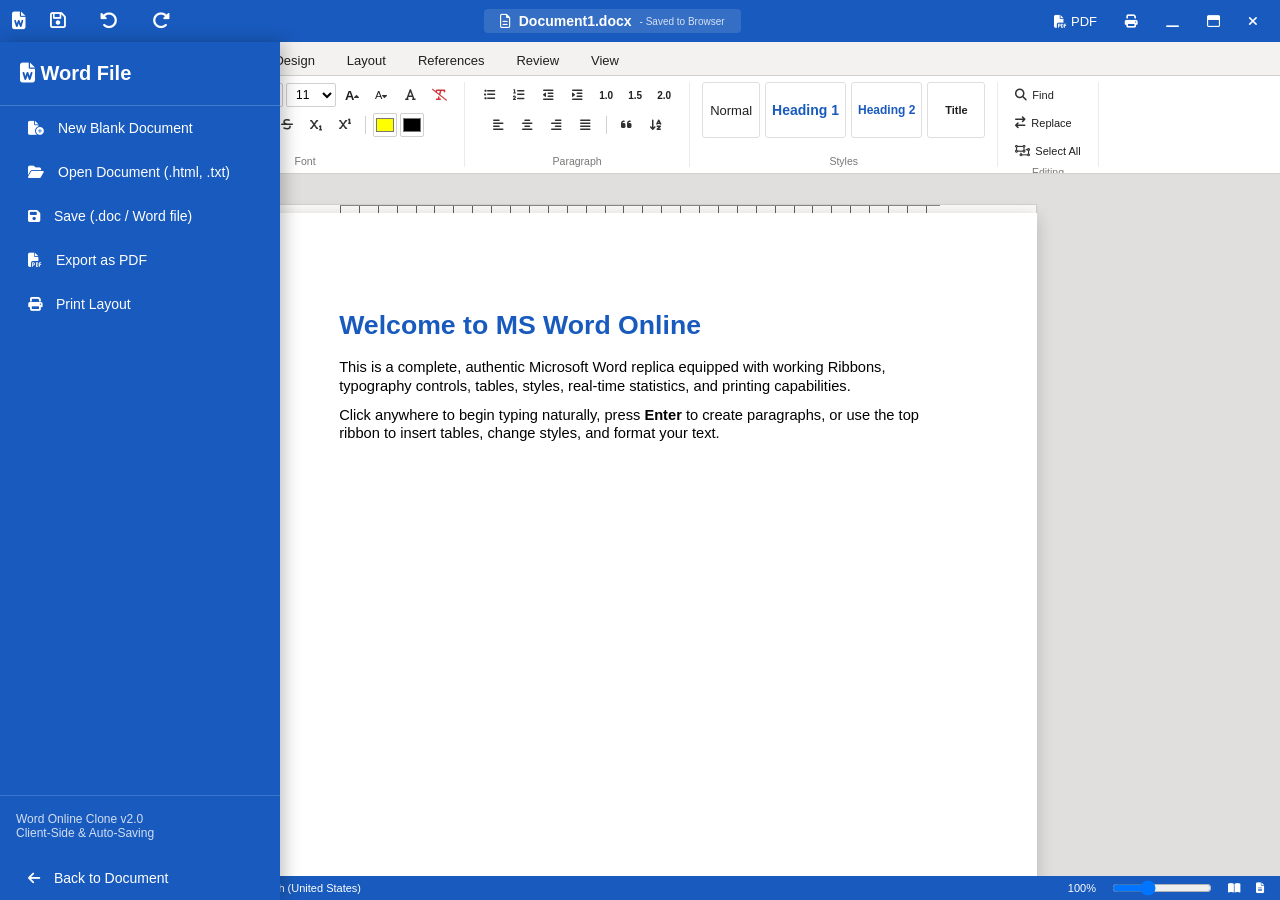
<file: base_1236.html>
<!DOCTYPE html>
<html lang="en">
<head>
  <meta charset="UTF-8">
  <meta name="viewport" content="width=device-width, initial-scale=1.0">
  <title>Document1 - Word</title>
  <link href="https://cdnjs.cloudflare.com/ajax/libs/font-awesome/6.4.0/css/all.min.css" rel="stylesheet">
  <style>
    :root {
      --primary: #185abd;
      --primary-dark: #103f8a;
      --bg-ribbon: #f3f2f1;
      --bg-workspace: #e1dfdd;
      --text-main: #201f1e;
      --border: #d2d0ce;
      --hover: #e1dfdd;
      --active: #cde6f7;
      --active-border: #92c0e0;
    }

    * { box-sizing: border-box; margin: 0; padding: 0; }
    body {
      font-family: 'Segoe UI', -apple-system, BlinkMacSystemFont, Roboto, Helvetica, Arial, sans-serif;
      color: var(--text-main);
      height: 100vh;
      display: flex;
      flex-direction: column;
      overflow: hidden;
      background: var(--bg-workspace);
    }

    /* Top Title Bar */
    .title-bar {
      background-color: var(--primary);
      color: white;
      height: 42px;
      display: flex;
      align-items: center;
      justify-content: space-between;
      padding: 0 12px;
      font-size: 13px;
      user-select: none;
    }
    .title-left { display: flex; align-items: center; gap: 14px; }
    .title-left i { font-size: 18px; }
    .title-center {
      display: flex;
      align-items: center;
      gap: 8px;
      font-weight: 600;
      font-size: 14px;
      background: rgba(255,255,255,0.12);
      padding: 4px 16px;
      border-radius: 4px;
    }
    .title-right { display: flex; gap: 8px; }
    .title-btn {
      background: transparent;
      border: none;
      color: white;
      cursor: pointer;
      padding: 6px 10px;
      border-radius: 4px;
      font-size: 13px;
    }
    .title-btn:hover { background: var(--primary-dark); }

    /* Ribbon Tabs */
    .ribbon-container {
      background-color: var(--bg-ribbon);
      border-bottom: 1px solid var(--border);
      display: flex;
      flex-direction: column;
      box-shadow: 0 2px 4px rgba(0,0,0,0.06);
      user-select: none;
    }
    .ribbon-tabs {
      display: flex;
      list-style: none;
      padding-left: 10px;
      padding-top: 4px;
      gap: 2px;
    }
    .ribbon-tab {
      padding: 6px 14px;
      cursor: pointer;
      color: var(--text-main);
      font-size: 13px;
      border: 1px solid transparent;
      border-bottom: none;
      border-radius: 4px 4px 0 0;
      transition: all 0.1s ease;
    }
    .ribbon-tab.active {
      background-color: #fff;
      border-color: var(--border);
      color: var(--primary);
      font-weight: 600;
      border-bottom: 2px solid #fff;
      margin-bottom: -1px;
      z-index: 2;
    }
    .ribbon-tab:hover:not(.active) { background-color: var(--hover); }

    /* Ribbon Toolbar */
    .ribbon-toolbar {
      background-color: #ffffff;
      height: 98px;
      display: flex;
      align-items: center;
      padding: 6px 12px;
      gap: 12px;
      border-top: 1px solid var(--border);
      overflow-x: auto;
      overflow-y: hidden;
    }
    .ribbon-group {
      display: flex;
      flex-direction: column;
      align-items: center;
      border-right: 1px solid #edebe9;
      padding-right: 12px;
      height: 100%;
      justify-content: space-between;
      position: relative;
    }
    .ribbon-group-label {
      font-size: 10.5px;
      color: #797775;
      margin-top: auto;
      padding-top: 2px;
    }
    .ribbon-row {
      display: flex;
      align-items: center;
      gap: 3px;
      margin-bottom: 4px;
    }

    /* Toolbar Buttons */
    .toolbar-btn {
      background: transparent;
      border: 1px solid transparent;
      padding: 4px 6px;
      border-radius: 3px;
      cursor: pointer;
      color: var(--text-main);
      display: flex;
      flex-direction: column;
      align-items: center;
      justify-content: center;
      min-width: 36px;
      height: 54px;
      font-size: 11px;
    }
    .toolbar-btn.small {
      height: 26px;
      min-width: 26px;
      flex-direction: row;
      padding: 2px 4px;
    }
    .toolbar-btn i { font-size: 15px; margin-bottom: 3px; color: #323130; }
    .toolbar-btn.small i { margin-bottom: 0; font-size: 12px; }
    .toolbar-btn:hover { background-color: var(--hover); }
    .toolbar-btn.active {
      background-color: var(--active);
      border-color: var(--active-border);
      color: var(--primary-dark);
    }
    .toolbar-btn.active i { color: var(--primary-dark); }

    .toolbar-select {
      padding: 3px 5px;
      border: 1px solid var(--border);
      border-radius: 2px;
      outline: none;
      font-family: inherit;
      font-size: 12px;
      background: white;
      height: 24px;
    }
    .toolbar-color {
      width: 24px;
      height: 24px;
      padding: 0;
      border: 1px solid var(--border);
      cursor: pointer;
      border-radius: 2px;
      background: transparent;
    }

    /* Workspace */
    .workspace {
      flex: 1;
      overflow: auto;
      padding: 30px;
      display: flex;
      flex-direction: column;
      align-items: center;
      background: var(--bg-workspace);
    }

    /* Rulers (Horizontal & Vertical) */
    .ruler-container {
      width: 21cm;
      height: 18px;
      background: #faf9f8;
      border: 1px solid #d2d0ce;
      border-bottom: none;
      display: flex;
      align-items: flex-end;
      padding: 0 2.54cm;
      box-shadow: 0 1px 3px rgba(0,0,0,0.05);
      user-select: none;
    }
    .ruler-marks {
      flex: 1;
      height: 8px;
      border-top: 1px solid #8a8886;
      background: repeating-linear-gradient(90deg, #605e5c 0, #605e5c 1px, transparent 1px, transparent 0.5cm);
    }

    /* The Realistic A4 Document Page */
    .page-container {
      display: flex;
      flex-direction: column;
      gap: 24px;
    }
    .page {
      background-color: #ffffff;
      width: 21cm; /* Standard A4 */
      min-height: 29.7cm; /* Standard A4 */
      padding: 2.54cm; /* Standard 1 inch margins */
      box-shadow: 0 4px 16px rgba(0,0,0,0.18);
      outline: none;
      font-family: 'Calibri', 'Segoe UI', Arial, sans-serif;
      font-size: 11pt;
      line-height: 1.25;
      color: #000000;
      cursor: text;
      position: relative;
      box-sizing: border-box;
      transition: all 0.2s ease;
    }

    /* Watermark effect */
    .page.watermark::before {
      content: attr(data-watermark);
      position: absolute;
      top: 40%;
      left: 10%;
      width: 80%;
      font-size: 72pt;
      font-weight: bold;
      color: rgba(200, 200, 200, 0.3);
      text-transform: uppercase;
      transform: rotate(-35deg);
      pointer-events: none;
      text-align: center;
      user-select: none;
    }

    .page p { margin-bottom: 8pt; }
    .page h1 { font-size: 20pt; font-weight: bold; color: #185abd; margin-bottom: 12pt; }
    .page h2 { font-size: 15pt; font-weight: bold; color: #185abd; margin-bottom: 10pt; }
    .page h3 { font-size: 12.5pt; font-weight: bold; color: #201f1e; margin-bottom: 8pt; }
    .page blockquote {
      border-left: 3px solid #185abd;
      padding-left: 14px;
      color: #555;
      font-style: italic;
      margin: 12pt 0;
    }
    .page table {
      width: 100%;
      border-collapse: collapse;
      margin: 12pt 0;
    }
    .page table td, .page table th {
      border: 1px solid #999;
      padding: 8px 10px;
      min-width: 40px;
    }

    /* Backstage Modal Menu */
    .file-drawer {
      display: none;
      position: fixed;
      top: 42px;
      left: 0;
      width: 280px;
      height: calc(100vh - 42px);
      background: #185abd;
      color: white;
      box-shadow: 4px 0 16px rgba(0,0,0,0.25);
      z-index: 1000;
      display: flex;
      flex-direction: column;
    }
    .file-drawer-item {
      padding: 14px 24px;
      cursor: pointer;
      display: flex;
      align-items: center;
      gap: 14px;
      font-size: 14px;
      border-left: 4px solid transparent;
      transition: all 0.15s ease;
    }
    .file-drawer-item:hover {
      background: #103f8a;
      border-left-color: white;
    }

    /* Status Bar */
    .status-bar {
      height: 24px;
      background: var(--primary);
      color: white;
      display: flex;
      align-items: center;
      justify-content: space-between;
      padding: 0 16px;
      font-size: 11px;
      user-select: none;
      z-index: 10;
    }
    .status-left, .status-right { display: flex; align-items: center; gap: 16px; }
    .status-btn {
      background: transparent;
      border: none;
      color: white;
      cursor: pointer;
      font-size: 11px;
    }
    .status-btn:hover { text-decoration: underline; }
  </style>
</head>
<body>

  <!-- Top Title Bar -->
  <header class="title-bar">
    <div class="title-left">
      <i class="fa-solid fa-file-word"></i>
      <button class="title-btn" title="Save (Ctrl+S)" onclick="saveDoc()"><i class="fa-regular fa-floppy-disk"></i></button>
      <button class="title-btn" title="Undo (Ctrl+Z)" onclick="format('undo')"><i class="fa-solid fa-rotate-left"></i></button>
      <button class="title-btn" title="Redo (Ctrl+Y)" onclick="format('redo')"><i class="fa-solid fa-rotate-right"></i></button>
    </div>
    <div class="title-center" id="docTitle">
      <i class="fa-regular fa-file-lines"></i>
      <span contenteditable="true" spellcheck="false" id="docName" onblur="updateDocTitle()">Document1.docx</span>
      <span style="font-size:10px; opacity:0.8; font-weight:normal;">- Saved to Browser</span>
    </div>
    <div class="title-right">
      <button class="title-btn" title="Export as PDF" onclick="exportToPDF()"><i class="fa-solid fa-file-pdf"></i> PDF</button>
      <button class="title-btn" title="Print Document" onclick="window.print()"><i class="fa-solid fa-print"></i></button>
      <button class="title-btn"><i class="fa-solid fa-window-minimize"></i></button>
      <button class="title-btn"><i class="fa-regular fa-window-maximize"></i></button>
      <button class="title-btn"><i class="fa-solid fa-xmark"></i></button>
    </div>
  </header>

  <!-- Ribbon Navigation -->
  <nav class="ribbon-container">
    <ul class="ribbon-tabs">
      <li class="ribbon-tab" style="background:#185abd; color:white; font-weight:bold;" onclick="toggleFileMenu()">File</li>
      <li class="ribbon-tab active" data-tab="home" onclick="switchTab('home')">Home</li>
      <li class="ribbon-tab" data-tab="insert" onclick="switchTab('insert')">Insert</li>
      <li class="ribbon-tab" data-tab="draw" onclick="switchTab('draw')">Draw</li>
      <li class="ribbon-tab" data-tab="design" onclick="switchTab('design')">Design</li>
      <li class="ribbon-tab" data-tab="layout" onclick="switchTab('layout')">Layout</li>
      <li class="ribbon-tab" data-tab="references" onclick="switchTab('references')">References</li>
      <li class="ribbon-tab" data-tab="review" onclick="switchTab('review')">Review</li>
      <li class="ribbon-tab" data-tab="view" onclick="switchTab('view')">View</li>
    </ul>

    <!-- 1. HOME TAB TOOLBAR -->
    <div class="ribbon-toolbar" id="toolbar-home">
      <!-- Clipboard Group -->
      <div class="ribbon-group" style="flex-direction: row; align-items: flex-start; gap: 4px;">
        <button class="toolbar-btn" style="height: 60px;" onclick="format('paste')" onmousedown="event.preventDefault()">
          <i class="fa-solid fa-paste" style="font-size: 22px; color: #d9a05b;"></i>
          <span>Paste</span>
        </button>
        <div style="display: flex; flex-direction: column; gap: 2px;">
          <button class="toolbar-btn small" title="Cut (Ctrl+X)" onclick="format('cut')" onmousedown="event.preventDefault()"><i class="fa-solid fa-scissors"></i></button>
          <button class="toolbar-btn small" title="Copy (Ctrl+C)" onclick="format('copy')" onmousedown="event.preventDefault()"><i class="fa-regular fa-copy"></i></button>
          <button class="toolbar-btn small" title="Format Painter" onclick="copyFormat()" onmousedown="event.preventDefault()"><i class="fa-solid fa-paintbrush" style="color:#d9a05b;"></i></button>
        </div>
        <div class="ribbon-group-label">Clipboard</div>
      </div>

      <!-- Font Group -->
      <div class="ribbon-group">
        <div class="ribbon-row">
          <select class="toolbar-select" id="fontName" style="width: 125px;" onchange="format('fontName', this.value)" onmousedown="event.preventDefault()">
            <option value="Calibri" selected>Calibri</option>
            <option value="Arial">Arial</option>
            <option value="Times New Roman">Times New Roman</option>
            <option value="Courier New">Courier New</option>
            <option value="Georgia">Georgia</option>
            <option value="Verdana">Verdana</option>
            <option value="Comic Sans MS">Comic Sans MS</option>
            <option value="Impact">Impact</option>
          </select>
          <select class="toolbar-select" id="fontSize" style="width: 50px;" onchange="format('fontSize', this.value)" onmousedown="event.preventDefault()">
            <option value="1">8</option>
            <option value="2">10</option>
            <option value="3" selected>11</option>
            <option value="4">14</option>
            <option value="5">18</option>
            <option value="6">24</option>
            <option value="7">36</option>
          </select>
          <button class="toolbar-btn small" title="Grow Font" onclick="changeFontSize(1)" onmousedown="event.preventDefault()"><strong style="font-size:13px;">A<i class="fa-solid fa-caret-up" style="font-size:8px;"></i></strong></button>
          <button class="toolbar-btn small" title="Shrink Font" onclick="changeFontSize(-1)" onmousedown="event.preventDefault()"><span style="font-size:11px;">A<i class="fa-solid fa-caret-down" style="font-size:8px;"></i></span></button>
          <button class="toolbar-btn small" title="Change Case" onclick="toggleCase()" onmousedown="event.preventDefault()"><i class="fa-solid fa-font"></i></button>
          <button class="toolbar-btn small" title="Clear All Formatting" onclick="format('removeFormat')" onmousedown="event.preventDefault()"><i class="fa-solid fa-text-slash" style="color:#d13438;"></i></button>
        </div>
        <div class="ribbon-row">
          <button class="toolbar-btn small" id="btn-bold" title="Bold (Ctrl+B)" onclick="format('bold')" onmousedown="event.preventDefault()"><i class="fa-solid fa-bold"></i></button>
          <button class="toolbar-btn small" id="btn-italic" title="Italic (Ctrl+I)" onclick="format('italic')" onmousedown="event.preventDefault()"><i class="fa-solid fa-italic"></i></button>
          <button class="toolbar-btn small" id="btn-underline" title="Underline (Ctrl+U)" onclick="format('underline')" onmousedown="event.preventDefault()"><i class="fa-solid fa-underline"></i></button>
          <button class="toolbar-btn small" id="btn-strike" title="Strikethrough" onclick="format('strikeThrough')" onmousedown="event.preventDefault()"><i class="fa-solid fa-strikethrough"></i></button>
          <button class="toolbar-btn small" id="btn-sub" title="Subscript" onclick="format('subscript')" onmousedown="event.preventDefault()"><i class="fa-solid fa-subscript"></i></button>
          <button class="toolbar-btn small" id="btn-super" title="Superscript" onclick="format('superscript')" onmousedown="event.preventDefault()"><i class="fa-solid fa-superscript"></i></button>
          <div style="width: 1px; height: 18px; background: var(--border); margin: 0 4px;"></div>
          <input type="color" class="toolbar-color" id="hiliteColor" value="#ffff00" oninput="format('hiliteColor', this.value)" onmousedown="event.preventDefault()" title="Text Highlight Color">
          <input type="color" class="toolbar-color" id="foreColor" value="#000000" oninput="format('foreColor', this.value)" onmousedown="event.preventDefault()" title="Font Color">
        </div>
        <div class="ribbon-group-label">Font</div>
      </div>

      <!-- Paragraph Group -->
      <div class="ribbon-group">
        <div class="ribbon-row">
          <button class="toolbar-btn small" title="Bullets" onclick="format('insertUnorderedList')" onmousedown="event.preventDefault()"><i class="fa-solid fa-list-ul"></i></button>
          <button class="toolbar-btn small" title="Numbering" onclick="format('insertOrderedList')" onmousedown="event.preventDefault()"><i class="fa-solid fa-list-ol"></i></button>
          <button class="toolbar-btn small" title="Decrease Indent" onclick="format('outdent')" onmousedown="event.preventDefault()"><i class="fa-solid fa-outdent"></i></button>
          <button class="toolbar-btn small" title="Increase Indent" onclick="format('indent')" onmousedown="event.preventDefault()"><i class="fa-solid fa-indent"></i></button>
          <button class="toolbar-btn small" title="Line Spacing 1.0" onclick="setLineSpacing('1.0')" onmousedown="event.preventDefault()"><span style="font-size:10px; font-weight:bold;">1.0</span></button>
          <button class="toolbar-btn small" title="Line Spacing 1.5" onclick="setLineSpacing('1.5')" onmousedown="event.preventDefault()"><span style="font-size:10px; font-weight:bold;">1.5</span></button>
          <button class="toolbar-btn small" title="Line Spacing 2.0" onclick="setLineSpacing('2.0')" onmousedown="event.preventDefault()"><span style="font-size:10px; font-weight:bold;">2.0</span></button>
        </div>
        <div class="ribbon-row">
          <button class="toolbar-btn small" id="btn-justifyLeft" title="Align Left (Ctrl+L)" onclick="format('justifyLeft')" onmousedown="event.preventDefault()"><i class="fa-solid fa-align-left"></i></button>
          <button class="toolbar-btn small" id="btn-justifyCenter" title="Center (Ctrl+E)" onclick="format('justifyCenter')" onmousedown="event.preventDefault()"><i class="fa-solid fa-align-center"></i></button>
          <button class="toolbar-btn small" id="btn-justifyRight" title="Align Right (Ctrl+R)" onclick="format('justifyRight')" onmousedown="event.preventDefault()"><i class="fa-solid fa-align-right"></i></button>
          <button class="toolbar-btn small" id="btn-justifyFull" title="Justify (Ctrl+J)" onclick="format('justifyFull')" onmousedown="event.preventDefault()"><i class="fa-solid fa-align-justify"></i></button>
          <div style="width: 1px; height: 18px; background: var(--border); margin: 0 4px;"></div>
          <button class="toolbar-btn small" title="Blockquote" onclick="applyBlockquote()" onmousedown="event.preventDefault()"><i class="fa-solid fa-quote-left"></i></button>
          <button class="toolbar-btn small" title="Sort" onclick="sortSelectedLines()" onmousedown="event.preventDefault()"><i class="fa-solid fa-arrow-down-a-z"></i></button>
        </div>
        <div class="ribbon-group-label">Paragraph</div>
      </div>

      <!-- Styles Group -->
      <div class="ribbon-group">
        <div class="ribbon-row" style="margin-bottom:0; gap:5px;">
          <button class="toolbar-btn" style="min-width: 58px; height: 56px; border:1px solid #e1dfdd;" onclick="applyHeading('p')" onmousedown="event.preventDefault()">
            <span style="font-size: 13px; font-weight: 500;">Normal</span>
          </button>
          <button class="toolbar-btn" style="min-width: 64px; height: 56px; border:1px solid #e1dfdd;" onclick="applyHeading('h1')" onmousedown="event.preventDefault()">
            <span style="font-size: 14px; font-weight: bold; color: #185abd;">Heading 1</span>
          </button>
          <button class="toolbar-btn" style="min-width: 64px; height: 56px; border:1px solid #e1dfdd;" onclick="applyHeading('h2')" onmousedown="event.preventDefault()">
            <span style="font-size: 12px; font-weight: bold; color: #185abd;">Heading 2</span>
          </button>
          <button class="toolbar-btn" style="min-width: 58px; height: 56px; border:1px solid #e1dfdd;" onclick="applyHeading('h3')" onmousedown="event.preventDefault()">
            <span style="font-size: 11px; font-weight: bold; color: #201f1e;">Title</span>
          </button>
        </div>
        <div class="ribbon-group-label">Styles</div>
      </div>

      <!-- Editing Group -->
      <div class="ribbon-group">
        <div class="ribbon-row" style="margin-bottom:0; flex-direction:column; gap:2px;">
          <button class="toolbar-btn small" style="width:100%; justify-content:flex-start;" onclick="findText()" onmousedown="event.preventDefault()"><i class="fa-solid fa-magnifying-glass"></i> <span style="font-size:11px; margin-left:5px;">Find</span></button>
          <button class="toolbar-btn small" style="width:100%; justify-content:flex-start;" onclick="replaceText()" onmousedown="event.preventDefault()"><i class="fa-solid fa-arrow-right-arrow-left"></i> <span style="font-size:11px; margin-left:5px;">Replace</span></button>
          <button class="toolbar-btn small" style="width:100%; justify-content:flex-start;" onclick="selectAllText()" onmousedown="event.preventDefault()"><i class="fa-regular fa-object-ungroup"></i> <span style="font-size:11px; margin-left:5px;">Select All</span></button>
        </div>
        <div class="ribbon-group-label">Editing</div>
      </div>
    </div>

    <!-- 2. INSERT TAB TOOLBAR -->
    <div class="ribbon-toolbar" id="toolbar-insert" style="display: none;">
      <!-- Pages -->
      <div class="ribbon-group">
        <div class="ribbon-row" style="margin-bottom:0; gap:6px;">
          <button class="toolbar-btn" onclick="insertBlankPage()" onmousedown="event.preventDefault()">
            <i class="fa-solid fa-file-circle-plus" style="font-size: 20px; color: #185abd;"></i>
            <span>Blank Page</span>
          </button>
          <button class="toolbar-btn" onclick="insertPageBreak()" onmousedown="event.preventDefault()">
            <i class="fa-solid fa-scissors" style="font-size: 20px; color: #185abd;"></i>
            <span>Page Break</span>
          </button>
        </div>
        <div class="ribbon-group-label">Pages</div>
      </div>

      <!-- Tables -->
      <div class="ribbon-group">
        <div class="ribbon-row" style="margin-bottom:0; gap:4px;">
          <button class="toolbar-btn" onclick="promptInsertTable()" onmousedown="event.preventDefault()">
            <i class="fa-solid fa-table" style="font-size: 20px; color: #185abd;"></i>
            <span>Table</span>
          </button>
          <div style="display:flex; flex-direction:column; gap:2px;">
            <button class="toolbar-btn small" title="Insert Row Below" onclick="insertTableRow()" onmousedown="event.preventDefault()">+ Row</button>
            <button class="toolbar-btn small" title="Insert Column Right" onclick="insertTableCol()" onmousedown="event.preventDefault()">+ Col</button>
            <button class="toolbar-btn small" title="Delete Row" onclick="deleteTableRow()" onmousedown="event.preventDefault()">- Row</button>
          </div>
        </div>
        <div class="ribbon-group-label">Tables</div>
      </div>

      <!-- Illustrations -->
      <div class="ribbon-group">
        <div class="ribbon-row" style="margin-bottom:0; gap:6px;">
          <button class="toolbar-btn" onclick="triggerImageUpload()" onmousedown="event.preventDefault()">
            <i class="fa-solid fa-image" style="font-size: 20px; color: #2b88d8;"></i>
            <span>Pictures</span>
          </button>
          <input type="file" id="imageInput" accept="image/*" style="display: none;" onchange="handleImageInsert(event)">
          <button class="toolbar-btn" onclick="insertShape('rectangle')" onmousedown="event.preventDefault()">
            <i class="fa-regular fa-square" style="font-size: 20px; color: #d83b01;"></i>
            <span>Rectangle</span>
          </button>
          <button class="toolbar-btn" onclick="insertShape('circle')" onmousedown="event.preventDefault()">
            <i class="fa-regular fa-circle" style="font-size: 20px; color: #107c41;"></i>
            <span>Circle</span>
          </button>
        </div>
        <div class="ribbon-group-label">Illustrations</div>
      </div>

      <!-- Links & Comments -->
      <div class="ribbon-group">
        <div class="ribbon-row" style="margin-bottom:0; gap:6px;">
          <button class="toolbar-btn" onclick="insertLink()" onmousedown="event.preventDefault()">
            <i class="fa-solid fa-link" style="font-size: 20px; color: #0078d4;"></i>
            <span>Link</span>
          </button>
          <button class="toolbar-btn" onclick="insertBookmark()" onmousedown="event.preventDefault()">
            <i class="fa-regular fa-bookmark" style="font-size: 20px; color: #ff8c00;"></i>
            <span>Bookmark</span>
          </button>
        </div>
        <div class="ribbon-group-label">Links</div>
      </div>

      <!-- Header, Footer, Page Number -->
      <div class="ribbon-group">
        <div class="ribbon-row" style="margin-bottom:0; gap:6px;">
          <button class="toolbar-btn" onclick="insertHeader()" onmousedown="event.preventDefault()">
            <i class="fa-solid fa-heading" style="font-size: 18px;"></i>
            <span>Header</span>
          </button>
          <button class="toolbar-btn" onclick="insertFooter()" onmousedown="event.preventDefault()">
            <i class="fa-solid fa-shoe-prints" style="font-size: 18px;"></i>
            <span>Footer</span>
          </button>
          <button class="toolbar-btn" onclick="insertDateTime()" onmousedown="event.preventDefault()">
            <i class="fa-regular fa-calendar-days" style="font-size: 18px; color: #107c41;"></i>
            <span>Date & Time</span>
          </button>
        </div>
        <div class="ribbon-group-label">Header & Footer</div>
      </div>

      <!-- Symbols & Math -->
      <div class="ribbon-group">
        <div class="ribbon-row" style="margin-bottom:0; gap:4px;">
          <button class="toolbar-btn small" onclick="insertSymbol('©')" onmousedown="event.preventDefault()">©</button>
          <button class="toolbar-btn small" onclick="insertSymbol('™')" onmousedown="event.preventDefault()">™</button>
          <button class="toolbar-btn small" onclick="insertSymbol('€')" onmousedown="event.preventDefault()">€</button>
          <button class="toolbar-btn small" onclick="insertSymbol('₹')" onmousedown="event.preventDefault()">₹</button>
          <button class="toolbar-btn small" onclick="insertSymbol('π')" onmousedown="event.preventDefault()">π</button>
          <button class="toolbar-btn small" onclick="insertSymbol('√')" onmousedown="event.preventDefault()">√</button>
          <button class="toolbar-btn small" onclick="insertSymbol('∞')" onmousedown="event.preventDefault()">∞</button>
          <button class="toolbar-btn small" onclick="insertSymbol('∑')" onmousedown="event.preventDefault()">∑</button>
        </div>
        <div class="ribbon-group-label">Symbols</div>
      </div>
    </div>

    <!-- 3. DRAW TAB TOOLBAR -->
    <div class="ribbon-toolbar" id="toolbar-draw" style="display: none;">
      <div class="ribbon-group">
        <div class="ribbon-row" style="margin-bottom:0; gap:8px;">
          <button class="toolbar-btn" onclick="toggleDrawingTool('pen')" onmousedown="event.preventDefault()">
            <i class="fa-solid fa-pen" style="font-size: 20px; color: #185abd;"></i>
            <span>Black Pen</span>
          </button>
          <button class="toolbar-btn" onclick="toggleDrawingTool('red-pen')" onmousedown="event.preventDefault()">
            <i class="fa-solid fa-pen" style="font-size: 20px; color: #d13438;"></i>
            <span>Red Pen</span>
          </button>
          <button class="toolbar-btn" onclick="toggleDrawingTool('highlighter')" onmousedown="event.preventDefault()">
            <i class="fa-solid fa-highlighter" style="font-size: 20px; color: #fce100;"></i>
            <span>Highlighter</span>
          </button>
          <button class="toolbar-btn" onclick="toggleDrawingTool('eraser')" onmousedown="event.preventDefault()">
            <i class="fa-solid fa-eraser" style="font-size: 20px; color: #797775;"></i>
            <span>Eraser</span>
          </button>
        </div>
        <div class="ribbon-group-label">Pens</div>
      </div>
    </div>

    <!-- 4. DESIGN TAB TOOLBAR -->
    <div class="ribbon-toolbar" id="toolbar-design" style="display: none;">
      <div class="ribbon-group">
        <div class="ribbon-row" style="margin-bottom:0; gap:8px;">
          <button class="toolbar-btn" onclick="applyWatermark('CONFIDENTIAL')" onmousedown="event.preventDefault()">
            <i class="fa-solid fa-stamp" style="font-size: 20px; color: #d13438;"></i>
            <span>Confidential</span>
          </button>
          <button class="toolbar-btn" onclick="applyWatermark('DRAFT')" onmousedown="event.preventDefault()">
            <i class="fa-solid fa-stamp" style="font-size: 20px; color: #0078d4;"></i>
            <span>Draft</span>
          </button>
          <button class="toolbar-btn" onclick="applyWatermark(null)" onmousedown="event.preventDefault()">
            <i class="fa-solid fa-ban" style="font-size: 20px; color: #605e5c;"></i>
            <span>No Watermark</span>
          </button>
        </div>
        <div class="ribbon-group-label">Watermark</div>
      </div>
      <div class="ribbon-group">
        <div class="ribbon-row" style="margin-bottom:0; gap:6px;">
          <input type="color" class="toolbar-color" value="#ffffff" onchange="setPageColor(this.value)" onmousedown="event.preventDefault()" title="Page Color">
          <span style="font-size:11px;">Page Background Color</span>
        </div>
        <div class="ribbon-group-label">Page Color</div>
      </div>
      <div class="ribbon-group">
        <div class="ribbon-row" style="margin-bottom:0; gap:6px;">
          <button class="toolbar-btn" onclick="togglePageBorder()" onmousedown="event.preventDefault()">
            <i class="fa-regular fa-square" style="font-size: 20px; color: #185abd;"></i>
            <span>Box Border</span>
          </button>
        </div>
        <div class="ribbon-group-label">Page Borders</div>
      </div>
    </div>

    <!-- 5. LAYOUT TAB TOOLBAR -->
    <div class="ribbon-toolbar" id="toolbar-layout" style="display: none;">
      <div class="ribbon-group">
        <div class="ribbon-row" style="margin-bottom:0; gap:8px;">
          <button class="toolbar-btn" onclick="setMargins('2.54cm')" onmousedown="event.preventDefault()">
            <i class="fa-regular fa-square" style="font-size: 18px;"></i>
            <span>Normal (1 in)</span>
          </button>
          <button class="toolbar-btn" onclick="setMargins('1.27cm')" onmousedown="event.preventDefault()">
            <i class="fa-solid fa-arrows-to-dot" style="font-size: 18px;"></i>
            <span>Narrow (0.5 in)</span>
          </button>
          <button class="toolbar-btn" onclick="setMargins('3.8cm')" onmousedown="event.preventDefault()">
            <i class="fa-solid fa-arrows-split-up-and-left" style="font-size: 18px;"></i>
            <span>Wide</span>
          </button>
        </div>
        <div class="ribbon-group-label">Margins</div>
      </div>
      <div class="ribbon-group">
        <div class="ribbon-row" style="margin-bottom:0; gap:8px;">
          <button class="toolbar-btn" onclick="setOrientation('portrait')" onmousedown="event.preventDefault()">
            <i class="fa-solid fa-file" style="font-size: 18px;"></i>
            <span>Portrait</span>
          </button>
          <button class="toolbar-btn" onclick="setOrientation('landscape')" onmousedown="event.preventDefault()">
            <i class="fa-solid fa-file" style="font-size: 18px; transform: rotate(90deg);"></i>
            <span>Landscape</span>
          </button>
        </div>
        <div class="ribbon-group-label">Orientation</div>
      </div>
      <div class="ribbon-group">
        <div class="ribbon-row" style="margin-bottom:0; gap:8px;">
          <button class="toolbar-btn" onclick="setPaperSize('A4')" onmousedown="event.preventDefault()">
            <i class="fa-solid fa-sheet-plastic" style="font-size: 18px;"></i>
            <span>A4</span>
          </button>
          <button class="toolbar-btn" onclick="setPaperSize('Letter')" onmousedown="event.preventDefault()">
            <i class="fa-solid fa-sheet-plastic" style="font-size: 18px;"></i>
            <span>US Letter</span>
          </button>
        </div>
        <div class="ribbon-group-label">Size</div>
      </div>
    </div>

    <!-- 6. REFERENCES TAB TOOLBAR -->
    <div class="ribbon-toolbar" id="toolbar-references" style="display: none;">
      <div class="ribbon-group">
        <div class="ribbon-row" style="margin-bottom:0; gap:6px;">
          <button class="toolbar-btn" onclick="generateTOC()" onmousedown="event.preventDefault()">
            <i class="fa-solid fa-list-check" style="font-size: 20px; color: #185abd;"></i>
            <span>Table of Contents</span>
          </button>
        </div>
        <div class="ribbon-group-label">TOC</div>
      </div>
      <div class="ribbon-group">
        <div class="ribbon-row" style="margin-bottom:0; gap:6px;">
          <button class="toolbar-btn" onclick="insertFootnote()" onmousedown="event.preventDefault()">
            <i class="fa-solid fa-superscript" style="font-size: 20px; color: #107c41;"></i>
            <span>Insert Footnote</span>
          </button>
          <button class="toolbar-btn" onclick="insertCitation()" onmousedown="event.preventDefault()">
            <i class="fa-solid fa-book-bookmark" style="font-size: 20px; color: #d83b01;"></i>
            <span>Insert Citation</span>
          </button>
        </div>
        <div class="ribbon-group-label">Footnotes & Citations</div>
      </div>
    </div>

    <!-- 7. REVIEW TAB TOOLBAR -->
    <div class="ribbon-toolbar" id="toolbar-review" style="display: none;">
      <div class="ribbon-group">
        <div class="ribbon-row" style="margin-bottom:0; gap:8px;">
          <button class="toolbar-btn" onclick="checkSpelling()" onmousedown="event.preventDefault()">
            <i class="fa-solid fa-spell-check" style="font-size: 20px; color: #107c41;"></i>
            <span>Spelling & Grammar</span>
          </button>
          <button class="toolbar-btn" onclick="showWordCountDialog()" onmousedown="event.preventDefault()">
            <i class="fa-solid fa-chart-simple" style="font-size: 20px; color: #185abd;"></i>
            <span>Word Count</span>
          </button>
          <button class="toolbar-btn" onclick="readAloud()" onmousedown="event.preventDefault()">
            <i class="fa-solid fa-volume-high" style="font-size: 20px; color: #0078d4;"></i>
            <span>Read Aloud</span>
          </button>
        </div>
        <div class="ribbon-group-label">Proofing</div>
      </div>
    </div>

    <!-- 8. VIEW TAB TOOLBAR -->
    <div class="ribbon-toolbar" id="toolbar-view" style="display: none;">
      <div class="ribbon-group">
        <div class="ribbon-row" style="margin-bottom:0; gap:8px;">
          <button class="toolbar-btn" onclick="setZoom(75)" onmousedown="event.preventDefault()">
            <i class="fa-solid fa-magnifying-glass-minus" style="font-size: 18px;"></i>
            <span>75%</span>
          </button>
          <button class="toolbar-btn" onclick="setZoom(100)" onmousedown="event.preventDefault()">
            <i class="fa-solid fa-magnifying-glass" style="font-size: 18px;"></i>
            <span>100%</span>
          </button>
          <button class="toolbar-btn" onclick="setZoom(125)" onmousedown="event.preventDefault()">
            <i class="fa-solid fa-magnifying-glass-plus" style="font-size: 18px;"></i>
            <span>125%</span>
          </button>
          <button class="toolbar-btn" onclick="setZoom(150)" onmousedown="event.preventDefault()">
            <i class="fa-solid fa-magnifying-glass-plus" style="font-size: 18px;"></i>
            <span>150%</span>
          </button>
        </div>
        <div class="ribbon-group-label">Zoom</div>
      </div>
      <div class="ribbon-group">
        <div class="ribbon-row" style="margin-bottom:0; gap:8px;">
          <button class="toolbar-btn" onclick="toggleRuler()" onmousedown="event.preventDefault()">
            <i class="fa-solid fa-ruler-horizontal" style="font-size: 18px;"></i>
            <span>Ruler</span>
          </button>
          <button class="toolbar-btn" onclick="toggleDarkMode()" onmousedown="event.preventDefault()">
            <i class="fa-solid fa-moon" style="font-size: 18px;"></i>
            <span>Dark Page</span>
          </button>
        </div>
        <div class="ribbon-group-label">Show & Mode</div>
      </div>
    </div>

    <!-- BACKSTAGE / FILE DRAWER -->
    <div id="file-drawer" class="file-drawer">
      <div style="padding: 20px; font-size: 20px; font-weight: bold; border-bottom: 1px solid rgba(255,255,255,0.2);">
        <i class="fa-solid fa-file-word"></i> Word File
      </div>
      <div class="file-drawer-item" onclick="newDoc()"><i class="fa-solid fa-file-circle-plus"></i> New Blank Document</div>
      <div class="file-drawer-item" onclick="openDocPrompt()"><i class="fa-solid fa-folder-open"></i> Open Document (.html, .txt)</div>
      <input type="file" id="fileDocInput" accept=".html,.htm,.txt" style="display: none;" onchange="loadDocFile(event)">
      <div class="file-drawer-item" onclick="saveDoc()"><i class="fa-solid fa-floppy-disk"></i> Save (.doc / Word file)</div>
      <div class="file-drawer-item" onclick="exportToPDF()"><i class="fa-solid fa-file-pdf"></i> Export as PDF</div>
      <div class="file-drawer-item" onclick="window.print()"><i class="fa-solid fa-print"></i> Print Layout</div>
      <div style="margin-top: auto; padding: 16px; border-top: 1px solid rgba(255,255,255,0.2); font-size: 12px; opacity: 0.8;">
        Word Online Clone v2.0<br>Client-Side & Auto-Saving
      </div>
      <div class="file-drawer-item" onclick="toggleFileMenu()"><i class="fa-solid fa-arrow-left"></i> Back to Document</div>
    </div>
  </nav>

  <!-- Workspace Canvas -->
  <main class="workspace" onclick="focusEditor()">
    <!-- Top Horizontal Ruler -->
    <div class="ruler-container" id="ruler">
      <div class="ruler-marks"></div>
    </div>

    <!-- Pages Container -->
    <div class="page-container" id="pageContainer">
      <div class="page" id="editor" contenteditable="true" spellcheck="true">
        <h1>Welcome to MS Word Online</h1>
        <p>This is a complete, authentic Microsoft Word replica equipped with working Ribbons, typography controls, tables, styles, real-time statistics, and printing capabilities.</p>
        <p>Click anywhere to begin typing naturally, press <strong>Enter</strong> to create paragraphs, or use the top ribbon to insert tables, change styles, and format your text.</p>
      </div>
    </div>
  </main>

  <!-- Status Bar (Bottom Word Bar) -->
  <footer class="status-bar">
    <div class="status-left">
      <span id="pageCount">Page 1 of 1</span>
      <span id="wordCount">Words: 42</span>
      <span id="charCount">Characters: 290</span>
      <span>English (United States)</span>
    </div>
    <div class="status-right">
      <button class="status-btn" onclick="setZoom(100)">100%</button>
      <input type="range" min="50" max="200" value="100" style="width: 100px; cursor: pointer;" oninput="setZoom(this.value)">
      <i class="fa-solid fa-book-open" title="Reading View" onclick="setZoom(120)"></i>
      <i class="fa-solid fa-file-lines" title="Print Layout" onclick="window.print()"></i>
    </div>
  </footer>

  <script>
    const editor = document.getElementById('editor');
    let formatPainterFormat = null;
    let isDrawing = false;
    let currentDrawingTool = null;

    window.onload = () => {
      editor.focus();
      document.execCommand('defaultParagraphSeparator', false, 'p');
      updateStats();
      autoLoadDraft();
    };

    function focusEditor() {
      if (document.activeElement !== editor) {
        editor.focus();
      }
    }

    function switchTab(tabName) {
      document.getElementById('file-drawer').style.display = 'none';

      document.querySelectorAll('.ribbon-tab').forEach(t => t.classList.remove('active'));
      const activeTab = document.querySelector(`.ribbon-tab[data-tab="${tabName}"]`);
      if (activeTab) activeTab.classList.add('active');

      document.querySelectorAll('.ribbon-toolbar').forEach(tb => tb.style.display = 'none');
      const targetToolbar = document.getElementById(`toolbar-${tabName}`);
      if (targetToolbar) targetToolbar.style.display = 'flex';
    }

    function toggleFileMenu() {
      const drawer = document.getElementById('file-drawer');
      drawer.style.display = (drawer.style.display === 'flex') ? 'none' : 'flex';
    }

    function updateDocTitle() {
      const name = document.getElementById('docName').innerText.trim();
      document.title = (name || 'Document') + ' - Word';
    }

    /* Core Formatting Engine */
    function format(command, value = null) {
      document.execCommand(command, false, value);
      editor.focus();
      updateToolbarState();
      updateStats();
      autoSaveDraft();
    }

    function changeFontSize(step) {
      const sizeSelect = document.getElementById('fontSize');
      let cur = parseInt(sizeSelect.value, 10) || 3;
      cur = Math.max(1, Math.min(7, cur + step));
      sizeSelect.value = cur;
      format('fontSize', cur);
    }

    function toggleCase() {
      const sel = window.getSelection();
      if (!sel.rangeCount) return;
      const text = sel.toString();
      if (!text) return;
      const newText = (text === text.toUpperCase()) ? text.toLowerCase() : text.toUpperCase();
      document.execCommand('insertText', false, newText);
    }

    function applyHeading(tag) {
      format('formatBlock', tag);
    }

    function applyBlockquote() {
      format('formatBlock', 'blockquote');
    }

    function setLineSpacing(val) {
      editor.style.lineHeight = val;
    }

    function copyFormat() {
      const font = document.queryCommandValue('fontName') || 'Calibri';
      const size = document.queryCommandValue('fontSize') || '3';
      const color = document.queryCommandValue('foreColor') || '#000000';
      const bold = document.queryCommandState('bold');
      const italic = document.queryCommandState('italic');
      formatPainterFormat = { font, size, color, bold, italic };
      alert('Format copied! Select any text to apply.');
    }

    /* Editing Operations */
    function findText() {
      const str = prompt('Enter text to search:');
      if (str && window.find) {
        window.find(str);
      }
    }

    function replaceText() {
      const findVal = prompt('Text to find:');
      if (!findVal) return;
      const repVal = prompt(`Replace "${findVal}" with:`) || '';
      editor.innerHTML = editor.innerHTML.replaceAll(findVal, repVal);
      updateStats();
    }

    function selectAllText() {
      format('selectAll');
    }

    function sortSelectedLines() {
      const sel = window.getSelection();
      if (!sel.toString()) return;
      const lines = sel.toString().split('\n').filter(l => l.trim().length > 0);
      lines.sort();
      document.execCommand('insertText', false, lines.join('\n'));
    }

    /* Insert Tools */
    function insertBlankPage() {
      const page = document.createElement('div');
      page.className = 'page';
      page.contentEditable = 'true';
      page.innerHTML = '<p><br></p>';
      document.getElementById('pageContainer').appendChild(page);
      page.focus();
      updatePageCount();
    }

    function insertPageBreak() {
      format('insertHTML', '<div style="page-break-after: always; height: 16px; border-bottom: 2px dashed #b1b1b1; margin: 20px 0;"></div><p><br></p>');
    }

    function promptInsertTable() {
      const r = parseInt(prompt('Number of rows:', '3'), 10) || 3;
      const c = parseInt(prompt('Number of columns:', '3'), 10) || 3;
      let html = '<table>';
      for (let i = 0; i < r; i++) {
        html += '<tr>';
        for (let j = 0; j < c; j++) {
          html += '<td>Cell</td>';
        }
        html += '</tr>';
      }
      html += '</table><p><br></p>';
      format('insertHTML', html);
    }

    function insertTableRow() {
      const sel = window.getSelection();
      const td = sel.anchorNode?.parentElement?.closest('td');
      if (!td) return alert('Place cursor inside a table first');
      const row = td.closest('tr');
      const newRow = row.cloneNode(true);
      newRow.querySelectorAll('td').forEach(cell => cell.innerText = 'Cell');
      row.after(newRow);
    }

    function insertTableCol() {
      const sel = window.getSelection();
      const td = sel.anchorNode?.parentElement?.closest('td');
      if (!td) return alert('Place cursor inside a table first');
      const table = td.closest('table');
      const colIdx = Array.from(td.parentElement.children).indexOf(td);
      table.querySelectorAll('tr').forEach(tr => {
        const newTd = document.createElement('td');
        newTd.innerText = 'Cell';
        tr.children[colIdx].after(newTd);
      });
    }

    function deleteTableRow() {
      const sel = window.getSelection();
      const row = sel.anchorNode?.parentElement?.closest('tr');
      if (row) row.remove();
    }

    function triggerImageUpload() {
      document.getElementById('imageInput').click();
    }

    function handleImageInsert(e) {
      const file = e.target.files[0];
      if (!file) return;
      const reader = new FileReader();
      reader.onload = (event) => {
        format('insertHTML', `<img src="${event.target.result}" style="max-width:100%; border-radius:4px; margin:10px 0;" /><p><br></p>`);
      };
      reader.readAsDataURL(file);
    }

    function insertShape(type) {
      const border = type === 'circle' ? 'border-radius: 50%;' : '';
      const shape = `<div style="width: 140px; height: 90px; background: #cde6f7; border: 2px solid #185abd; ${border} margin: 10px 0; display: inline-block;"></div><p><br></p>`;
      format('insertHTML', shape);
    }

    function insertLink() {
      const url = prompt('Enter URL:');
      if (url) format('createLink', url);
    }

    function insertBookmark() {
      const name = prompt('Bookmark name:');
      if (name) format('insertHTML', `<a name="${name}">[Bookmark: ${name}]</a>`);
    }

    function insertHeader() {
      format('insertHTML', '<div style="border-bottom: 1px solid #aaa; padding-bottom: 6px; margin-bottom: 14px; font-size: 9pt; color: #666; text-align: right;">Document Header</div>');
    }

    function insertFooter() {
      format('insertHTML', '<div style="border-top: 1px solid #aaa; padding-top: 6px; margin-top: 24px; font-size: 9pt; color: #666; text-align: center;">Page 1 | Confidential</div>');
    }

    function insertDateTime() {
      format('insertText', new Date().toLocaleString());
    }

    function insertSymbol(sym) {
      format('insertText', sym);
    }

    /* Design Tools */
    function applyWatermark(txt) {
      const page = document.querySelector('.page');
      if (txt) {
        page.classList.add('watermark');
        page.setAttribute('data-watermark', txt);
      } else {
        page.classList.remove('watermark');
      }
    }

    function setPageColor(color) {
      document.querySelectorAll('.page').forEach(p => p.style.backgroundColor = color);
    }

    function togglePageBorder() {
      const p = document.querySelector('.page');
      p.style.border = (p.style.border && p.style.border !== 'none') ? 'none' : '2px solid #185abd';
    }

    /* Layout Tools */
    function setMargins(val) {
      document.querySelectorAll('.page').forEach(p => p.style.padding = val);
    }

    function setOrientation(mode) {
      document.querySelectorAll('.page').forEach(p => {
        if (mode === 'landscape') {
          p.style.width = '29.7cm';
          p.style.minHeight = '21cm';
        } else {
          p.style.width = '21cm';
          p.style.minHeight = '29.7cm';
        }
      });
      document.getElementById('ruler').style.width = (mode === 'landscape') ? '29.7cm' : '21cm';
    }

    function setPaperSize(size) {
      if (size === 'Letter') {
        document.querySelectorAll('.page').forEach(p => {
          p.style.width = '21.59cm';
          p.style.minHeight = '27.94cm';
        });
        document.getElementById('ruler').style.width = '21.59cm';
      } else {
        setOrientation('portrait');
      }
    }

    /* References */
    function generateTOC() {
      const headings = editor.querySelectorAll('h1, h2, h3');
      if (!headings.length) return alert('No headings (H1/H2) found to create Table of Contents.');
      let html = '<div style="background:#f3f2f1; padding:16px; border:1px solid #d2d0ce; margin:16px 0;"><strong>Table of Contents</strong><ul style="margin-top:8px; padding-left:20px;">';
      headings.forEach(h => {
        html += `<li style="margin:4px 0;">${h.innerText}</li>`;
      });
      html += '</ul></div><p><br></p>';
      format('insertHTML', html);
    }

    function insertFootnote() {
      const note = prompt('Enter footnote note:');
      if (note) {
        format('insertHTML', `<sup>[1]</sup>`);
        editor.innerHTML += `<div style="font-size:8.5pt; color:#666; margin-top:20px; border-top:1px solid #ccc; padding-top:4px;">[1] ${note}</div>`;
      }
    }

    function insertCitation() {
      const src = prompt('Citation Source (e.g., Smith, 2024):', 'Smith, 2024');
      if (src) format('insertHTML', ` (${src})`);
    }

    /* Review Tools */
    function checkSpelling() {
      editor.spellcheck = true;
      alert('Browser spellcheck enabled. Misspelled words are now underlined in red.');
    }

    function showWordCountDialog() {
      const text = editor.innerText || '';
      const words = text.trim() ? text.trim().split(/\s+/).length : 0;
      const chars = text.length;
      const charsNoSpace = text.replace(/\s/g, '').length;
      const paras = editor.querySelectorAll('p').length || 1;
      alert(`Word Count Statistics:\n\nWords: ${words}\nCharacters (with spaces): ${chars}\nCharacters (no spaces): ${charsNoSpace}\nParagraphs: ${paras}\nPages: ${document.querySelectorAll('.page').length}`);
    }

    function readAloud() {
      if (!('speechSynthesis' in window)) return alert('Speech synthesis not supported in this browser.');
      const text = window.getSelection().toString() || editor.innerText;
      if (!text) return alert('Document is empty.');
      window.speechSynthesis.cancel();
      const utter = new SpeechSynthesisUtterance(text);
      window.speechSynthesis.speak(utter);
    }

    /* View Tools */
    function setZoom(val) {
      document.getElementById('pageContainer').style.transform = `scale(${val / 100})`;
      document.getElementById('pageContainer').style.transformOrigin = 'top center';
    }

    function toggleRuler() {
      const r = document.getElementById('ruler');
      r.style.display = (r.style.display === 'none') ? 'flex' : 'none';
    }

    function toggleDarkMode() {
      const p = document.querySelector('.page');
      if (p.style.backgroundColor === 'rgb(30, 30, 30)') {
        p.style.backgroundColor = '#ffffff';
        p.style.color = '#000000';
      } else {
        p.style.backgroundColor = '#1e1e1e';
        p.style.color = '#ffffff';
      }
    }

    /* File Drawer Operations */
    function newDoc() {
      if (confirm('Create a new blank document?')) {
        editor.innerHTML = '<p><br></p>';
        editor.focus();
        updateStats();
        toggleFileMenu();
        localStorage.removeItem('word_doc_draft');
      }
    }

    function openDocPrompt() {
      document.getElementById('fileDocInput').click();
    }

    function loadDocFile(e) {
      const file = e.target.files[0];
      if (!file) return;
      const reader = new FileReader();
      reader.onload = (event) => {
        editor.innerHTML = event.target.result;
        updateStats();
        toggleFileMenu();
      };
      reader.readAsText(file);
    }

    function saveDoc() {
      const content = editor.innerHTML;
      const html = `
        <html xmlns:o='urn:schemas-microsoft-com:office:office' xmlns:w='urn:schemas-microsoft-com:office:word' xmlns='http://www.w3.org/TR/REC-html40'>
        <head><meta charset='utf-8'><title>${document.getElementById('docName').innerText}</title></head>
        <body style="font-family: Calibri, sans-serif;">${content}</body></html>
      `;
      const blob = new Blob(['\ufeff', html], { type: 'application/msword' });
      const url = URL.createObjectURL(blob);
      const a = document.createElement('a');
      a.href = url;
      a.download = document.getElementById('docName').innerText || 'Document.doc';
      document.body.appendChild(a);
      a.click();
      document.body.removeChild(a);
      URL.revokeObjectURL(url);
    }

    function exportToPDF() {
      window.print();
    }

    /* Stats & Live Toolbar Updates */
    function updateStats() {
      const text = editor.innerText || '';
      const words = text.trim() ? text.trim().split(/\s+/).length : 0;
      const chars = text.length;
      document.getElementById('wordCount').innerText = `Words: ${words}`;
      document.getElementById('charCount').innerText = `Characters: ${chars}`;
      updatePageCount();
    }

    function updatePageCount() {
      const pages = document.querySelectorAll('.page').length;
      document.getElementById('pageCount').innerText = `Page 1 of ${pages}`;
    }

    function updateToolbarState() {
      const commands = ['bold', 'italic', 'underline', 'strikeThrough', 'subscript', 'superscript', 'justifyLeft', 'justifyCenter', 'justifyRight', 'justifyFull'];
      commands.forEach(cmd => {
        const btn = document.getElementById('btn-' + cmd) || document.getElementById('btn-' + cmd.replace('Through',''));
        if (btn) {
          if (document.queryCommandState(cmd)) {
            btn.classList.add('active');
          } else {
            btn.classList.remove('active');
          }
        }
      });

      const font = document.queryCommandValue('fontName');
      if (font) {
        const clean = font.replace(/['"]/g, '').toLowerCase();
        const fontSelect = document.getElementById('fontName');
        for(let i=0; i<fontSelect.options.length; i++) {
          if (clean.includes(fontSelect.options[i].value.toLowerCase())) {
            fontSelect.selectedIndex = i;
            break;
          }
        }
      }

      const size = document.queryCommandValue('fontSize');
      if (size) {
        document.getElementById('fontSize').value = size;
      }
    }

    /* Auto-Save & Recovery */
    function autoSaveDraft() {
      try {
        localStorage.setItem('word_doc_draft', editor.innerHTML);
      } catch (e) {}
    }

    function autoLoadDraft() {
      try {
        const saved = localStorage.getItem('word_doc_draft');
        if (saved && saved.trim()) {
          editor.innerHTML = saved;
          updateStats();
        }
      } catch (e) {}
    }

    editor.addEventListener('keyup', () => { updateToolbarState(); updateStats(); autoSaveDraft(); });
    editor.addEventListener('mouseup', updateToolbarState);
    editor.addEventListener('input', () => { updateToolbarState(); updateStats(); autoSaveDraft(); });

    // Format painter apply listener
    editor.addEventListener('mouseup', () => {
      if (formatPainterFormat) {
        format('fontName', formatPainterFormat.font);
        format('fontSize', formatPainterFormat.size);
        if (formatPainterFormat.bold) format('bold');
        if (formatPainterFormat.italic) format('italic');
        formatPainterFormat = null;
      }
    });
  </script>
</body>
</html>
</file>
